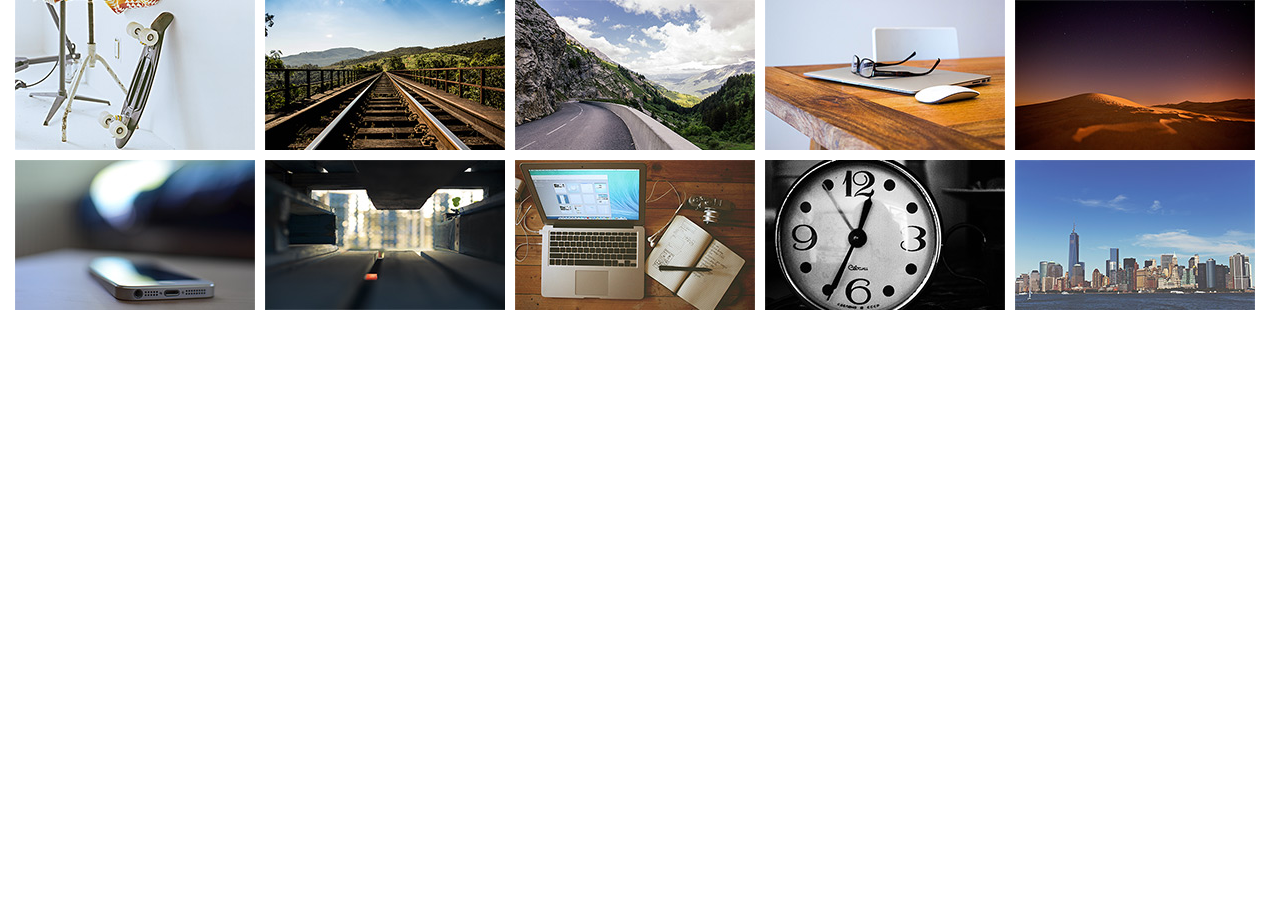
<file: static/js/leastjs/demo.html>
<!DOCTYPE html>

<html>
    <head>
        <title>
            least.js 2 - Random and Responsive HiDPI jQuery Gallery based on HTML5 and CSS3
        </title>

        <meta name="description" content="least.js 2 - Random and Responsive HiDPI jQuery Gallery based on HTML5 and CSS3">
        <meta charset="utf-8" />
        
        <!-- Responsive viewport for smartphone devices -->
        <meta name="viewport" content="width=device-width, initial-scale=1, maximum-scale=1">
        <!-- least.js 2 CSS file -->
        <link href="src/css/least.min.css" rel="stylesheet" />
    </head>
    <body>
        <!-- Least Gallery -->
        <section id="least">
            
            <!-- Least Gallery: Fullscreen Preview -->
            <div class="least-preview"></div>
            
            <!-- Least Gallery: Thumbnails -->
            <ul class="least-gallery">
                <!-- 1 || Element with data-caption ||-->
                <li>
                    <a href="src/media/big/01.jpg" title="Skateboard" data-subtitle="View Picture" data-caption="<strong>Bold text</strong> normal caption text">
                        <img src="src/media/thumbnails/01.jpg" alt="Alt Image Text" />
                    </a>
                </li>
                
                <!-- 2 || Element with data-caption as href-attribute ||-->-->
                <li>
                    <a href="src/media/big/02.jpg" title="Train Rails" data-subtitle="View Picture" data-caption="Now it's possibe to add an URL-Link into caption text - <a href='http://www.google.com' target='_blank'>GOOGLE</a>">
                        <img src="src/media/thumbnails/02.jpg" alt="Alt Image Text" />
                    </a>
                </li>
                
                <!-- 3 -->
                <li>
                    <a href="src/media/big/03.jpg" title="Apple" data-subtitle="View Picture">
                        <img src="src/media/thumbnails/03.jpg" alt="Alt Image Text" />
                    </a>
                </li>

                <!-- 4 -->
                <li>
                    <a href="src/media/big/04.jpg" title="Road Trip" data-subtitle="View Picture">
                        <img src="src/media/thumbnails/04.jpg" alt="Alt Image Text" />
                    </a>
                </li>

                <!-- 5 -->
                <li>
                    <a href="src/media/big/05.jpg" title="Desert" data-subtitle="View Picture">
                        <img src="src/media/thumbnails/05.jpg" alt="Alt Image Text" />
                    </a>
                </li>

                <!-- 6 -->
                <li>
                    <a href="src/media/big/06.jpg" title="Tree" data-subtitle="View Picture">
                        <img src="src/media/thumbnails/06.jpg" alt="Alt Image Text" />
                    </a>
                </li>

                <!-- 7 -->
                <li>
                    <a href="src/media/big/07.jpg" title="MacBook" data-subtitle="View Picture">
                        <img src="src/media/thumbnails/07.jpg" alt="Alt Image Text" />
                    </a>
                </li>

                <!-- 8 -->
                <li>
                    <a href="src/media/big/08.jpg" title="Clock" data-subtitle="View Picture">
                        <img src="src/media/thumbnails/08.jpg" alt="Alt Image Text" />
                    </a>
                </li>

                <!-- 9 -->
                <li>
                    <a href="src/media/big/09.jpg" title="iPhone" data-subtitle="View Picture">
                        <img src="src/media/thumbnails/09.jpg" alt="Alt Image Text" />
                    </a>
                </li>

                <!-- 10 -->
                <li>
                    <a href="src/media/big/10.jpg" title="New York" data-subtitle="View Picture">
                        <img src="src/media/thumbnails/10.jpg" alt="Alt Image Text" />
                    </a>
                </li>
            </ul>

        </section>
        <!-- Least Gallery end -->

        <!-- jQuery library -->
        <script src="src/js/libs/jquery/2.0.2/jquery.min.js"></script>
        <!-- least.js library -->
        <script src="src/js/libs/least/least.min.js"></script>

        <script>
            $(document).ready(function(){
                $('.least-gallery').least();
            });
        </script>
        
        <!-- &&& START CODE &&& ONLY FOR PERSONAL USE: PLEASE DON'T EMBED THIS CODE INTO YOUR PAGE -->
        <script>
            /* Google Analytics */
            (function(i,s,o,g,r,a,m){i['GoogleAnalyticsObject']=r;i[r]=i[r]||function(){
            (i[r].q=i[r].q||[]).push(arguments)},i[r].l=1*new Date();a=s.createElement(o),
            m=s.getElementsByTagName(o)[0];a.async=1;a.src=g;m.parentNode.insertBefore(a,m)
            })(window,document,'script','//www.google-analytics.com/analytics.js','ga');

            ga('create', 'UA-16040332-11', 'leastjs.com');
            ga('set', 'anonymizeIp', true);
            ga('send', 'pageview');
        </script>
          <!-- &&& END CODE &&& ONLY FOR PERSONAL USE: PLEASE DON'T EMBED THIS CODE INTO YOUR PAGE-->
    </body>
</html>
</file>
<file: static/js/leastjs/src/css/least.min.css>
@charset "UTF-8";
/**
*** least.js 2
*** Author: Kamil Czujowski - @kamilczujowski
*** Version: 2.2
*** Made with ♥	in Hamburg, Germany.
*** http://kamilczujowski.de
**/
/* @group Import */
/**
*** least.js 2
*** Author: Kamil Czujowski - @kamilczujowski
*** Version: 2.2.0
*** Made with ♥	in Hamburg, Germany.
*** http://kamilczujowski.de
**/
/* @group BASE */
* {
  border: 0;
  margin: 0;
  padding: 0;
  outline: 0;
}

html,
body {
  width: 100%;
  height: 100%;
}

img {
  border: 0;
}

/* @end */
/**
*** least.js 2
*** Author: Kamil Czujowski - @kamilczujowski
*** Version: 2.2.0
*** Made with ♥ in Hamburg, Germany.
*** http://kamilczujowski.de
**/
/* @group Mixins */
/* @end */
/**
*** least.js 2
*** Author: Kamil Czujowski - @kamilczujowski
*** Version: 2.2.0
*** Made with ♥	in Hamburg, Germany.
*** http://kamilczujowski.de
**/
/* @group Options */
/* @group Master */
/* enable (true) or disable (false) thumbnails title text */
/* enable (true) or disable (false) thumbnails border */
/* @end */
/* @group Vars: Colors */
/* @end */
/* @group Gallery-Fullscreen */
/* default size for fullscreen preview  */
/* @end */
/* @group Gallery-Thumbails */
/* default "width" size for thumbnails */
/* default "height" size for thumbnails */
/* @end */
/* @end */
/**
*** least.js 2
*** Author: Kamil Czujowski - @kamilczujowski
*** Version: 2.2.0
*** Made with ♥ in Hamburg, Germany.
*** http://kamilczujowski.de
**/
/* @group Gallery */
#least {
  min-width: 100%;
  width: 100%;
  padding: 0;
  margin: 0 0 30px 0;
  position: relative;
  text-align: center;
  /* @group Fullimage */
  /* @end */
  /* @group Smallimages */
}
#least .least-preview {
  background-color: whitesmoke;
  border-bottom: 2px solid;
  border-color: #f1f0f0;
  padding: 50px 0;
  margin-bottom: 30px;
  display: none;
  /* important for Slide-Down Effect */
}
#least .least-preview img {
  width: 100%;
  max-width: 960px;
  /* default width: 960px - to edit go to assets/options */
  margin: 0 auto;
  display: block;
}
#least .least-preview .close {
  background-size: 100%;
  background-image: url("../img/close.svg");
  width: 30px;
  height: 30px;
  display: block;
  cursor: pointer;
  position: absolute;
  top: 10px;
  right: 10px;
}
#least .least-preview article {
  max-width: 960px;
  margin: 0 auto;
  text-align: left;
  position: relative;
  top: 20px;
  font-family: 'Helvetica Neue', Helvetica, sans-serif;
  font-size: 13px;
  line-height: 18px;
  font-weight: 400;
}
#least .least-preview article strong {
  font-weight: 800;
}
#least .least-gallery {
  font-size: 0;
}
#least .least-gallery li {
  position: relative;
  vertical-align: top;
  display: inline-block;
  margin: 0 10px 10px 0;
  /* @end */
}
#least .least-gallery li a {
  position: relative;
  display: block;
  text-decoration: none;
  width: 240px;
  /* Default width: 240px: to edit go to assets/options */
  height: 150px;
  /* Default height: 150px: to edit go to assets/options */
  /* @group Outline */
  -webkit-transition-property: outline-color;
  -webkit-transition-duration: 0.3s;
  -webkit-transition-timing-function: ease-in-out;
  -moz-transition-property: outline-color;
  -moz-transition-duration: 0.3s;
  -moz-transition-timing-function: ease-in-out;
  -ms-transition-property: outline-color;
  -ms-transition-duration: 0.3s;
  -ms-transition-timing-function: ease-in-out;
  -o-transition-property: outline-color;
  -o-transition-duration: 0.3s;
  -o-transition-timing-function: ease-in-out;
  transition-property: outline-color;
  transition-duration: 0.3s;
  transition-timing-function: ease-in-out;
  -webkit-backface-visibility: hidden;
  outline-color: white;
  /* @end */
}
#least .least-gallery li a img {
  width: 240px;
  /* Default width: 240px: to edit go to assets/options */
  height: 150px;
  /* Default height: 150px: to edit go to assets/options */
}
#least .least-gallery li a.active {
  outline: 2px solid;
  outline-color: #666666;
}
#least .least-gallery li a.load:after {
  content: url("../img/loading.svg");
  position: absolute;
  top: 50%;
  left: 20px;
  right: 20px;
  z-index: 2;
  overflow: hidden;
  margin: -20px 0 0 0;
  text-align: center;
  text-transform: uppercase;
  letter-spacing: 1px;
  color: white;
  text-shadow: 1px 1px 1px #666666;
  font-family: 'Helvetica Neue', Helvetica, sans-serif;
  font-size: 30px;
  line-height: 30px;
  font-weight: 800;
}
#least .least-gallery li a:hover {
  /* @group Outline */
  outline: 2px solid;
  outline-color: #666666;
  /* @end */
  /* @group Thumbnail Text */
  /* @end */
}
#least .least-gallery li a:hover:before {
  content: attr(data-subtitle);
  /* Default text: "View Picture" - to edit go change the attr. "data-subtitle" */
  position: absolute;
  top: 0;
  left: 0;
  right: 0;
  bottom: 0;
  z-index: 2;
  overflow: hidden;
  letter-spacing: 1px;
  color: white;
  text-shadow: 1px 1px 1px #666666;
  font-family: 'Helvetica Neue', Helvetica, sans-serif;
  font-size: 15px;
  line-height: 175px;
  font-weight: 200;
  width: 240px;
  /* Default width: 240px: to edit go to assets/options */
  height: 150px;
  /* Default height: 150px: to edit go to assets/options */
  background: black;
  background: rgba(0, 0, 0, 0.5);
}
#least .least-gallery li a:hover:after {
  content: attr(title);
  /* Default text: your a "title"-tag */
  position: absolute;
  top: 50%;
  left: 20px;
  right: 20px;
  z-index: 2;
  overflow: hidden;
  margin: -30px 0 0 0;
  border-bottom: 2px solid;
  border-color: white;
  text-align: center;
  text-transform: uppercase;
  text-shadow: 1px 1px 1px #666666;
  letter-spacing: 1px;
  color: white;
  font-family: 'Helvetica Neue', Helvetica, sans-serif;
  font-size: 20px;
  line-height: 30px;
  font-weight: 600;
}

/* end */
/* @end group */

/*# sourceMappingURL=least.min.css.map */
</file>
